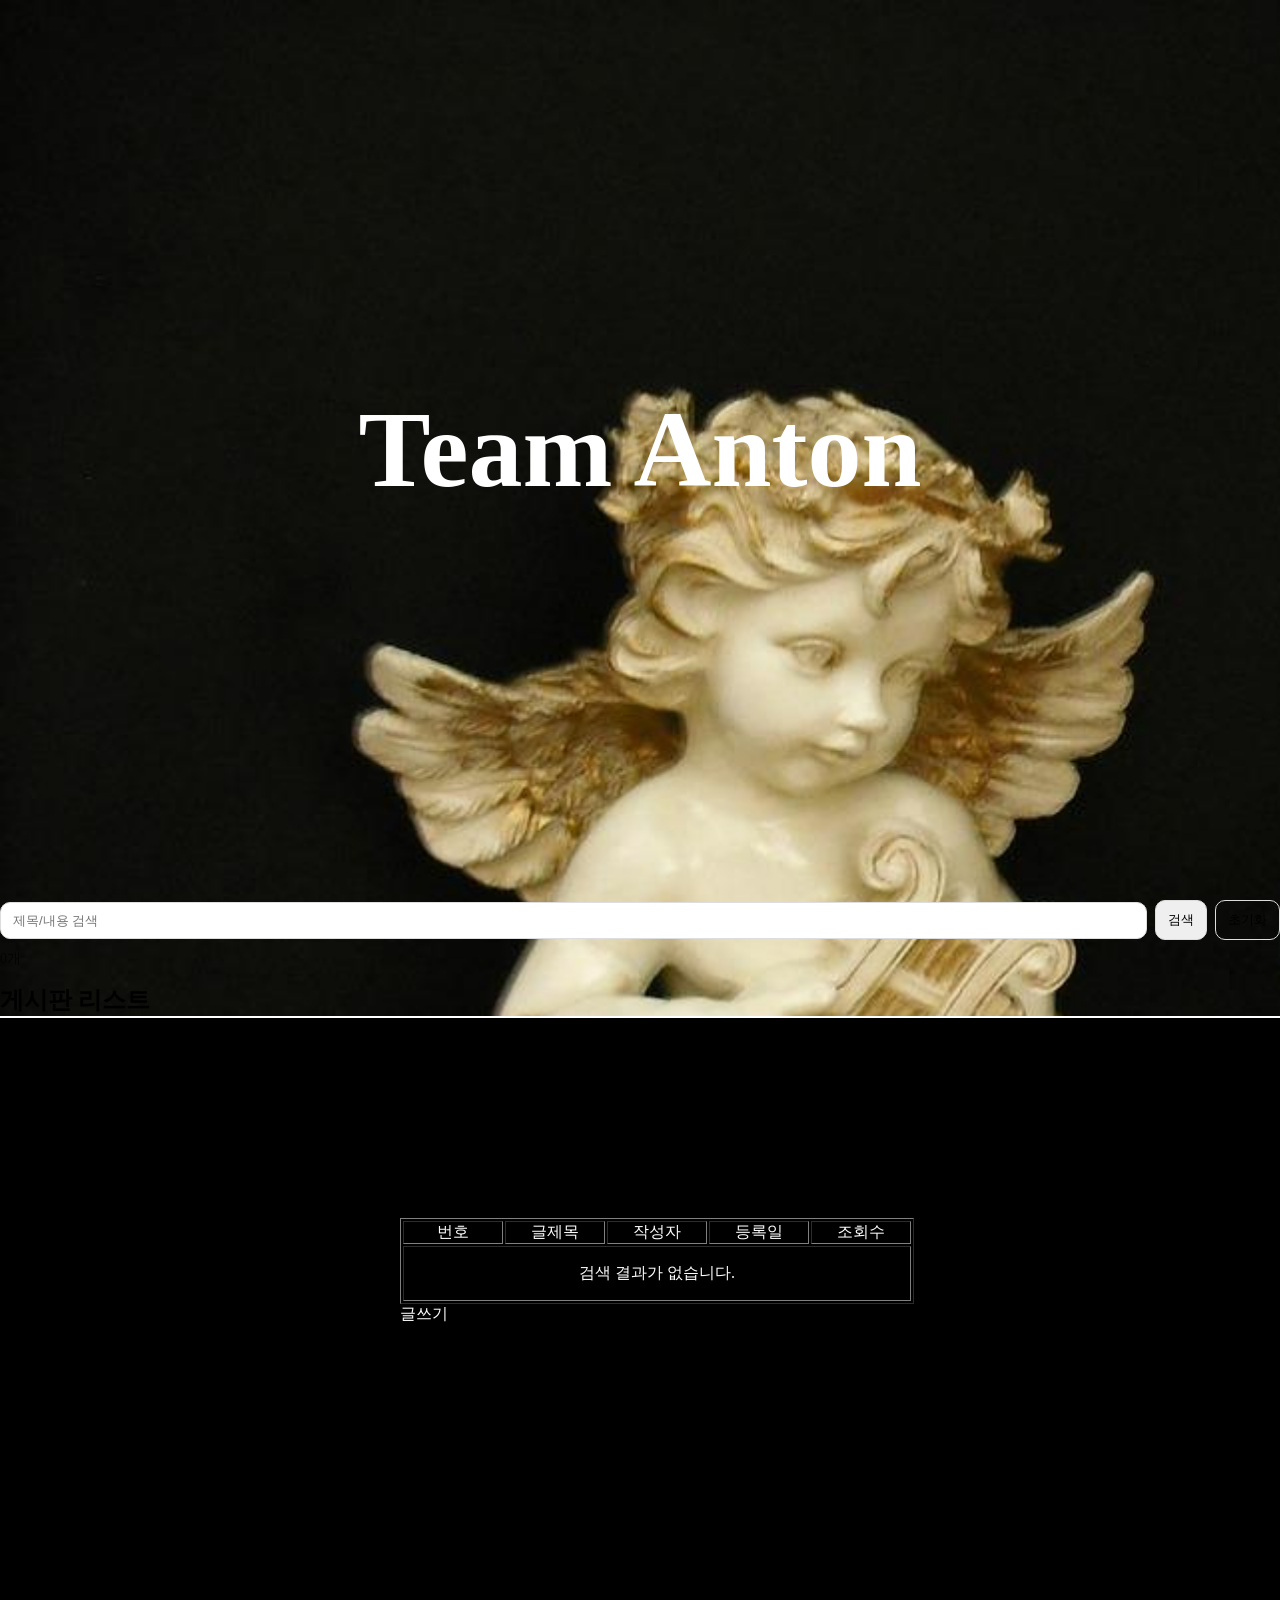
<file: list.html>
<!DOCTYPE html> 
<html lang="en">
    <head>
        <meta charset="UTF-8"/>
        <meta name="viewport" content="width=device-width, initial-scale=1.0"/>
        <link rel="stylesheet" href="list.css">
        <title>게시판</title>
    </head>
    <body>
        <div class="cursorItem">
            <span class="cursor"></span>
        </div>

        <div class="main">
            <header class="contain_menu">
                <div class="logo">
                    <span>RIIZE</span>
                </div>
                <div class="under">
                    <ul class="menu">
                        <li><a href="/main.html">Home</a></li>
                    </ul>
                </div>
            </header>
            <div class="data">
                <div class="hello">
                <h2>Team Anton</h2>
                </div>
            </div>

            <section class="boardToolbar">
                <div class="searchBox">
                    <input id="searchInput" type="text" placeholder="제목/내용 검색" autocomplete="off" />
                    <button id="searchBtn" type="button">검색</button>
                    <button id="resetBtn" type="button" class="ghost">초기화</button>
                </div>
                <p id="resultMeta" class="resultMeta" aria-live="polite"></p>
            </section>

            <h2>게시판 리스트</h2>
            <section class="writeF">
                <table border="1">
                    <thead>
                        <tr>
                            <td>번호</td>
                            <td>글제목</td>
                            <td>작성자</td>
                            <td>등록일</td>
                            <td>조회수</td>
                        </tr>
                    </thead>
                    <tbody id="tbody"></tbody>
                </table>
                <a href="./write.html">글쓰기</a>
            </section>
        </div>
        <script src="./list.js"></script>
    </body>
</html>
</file>
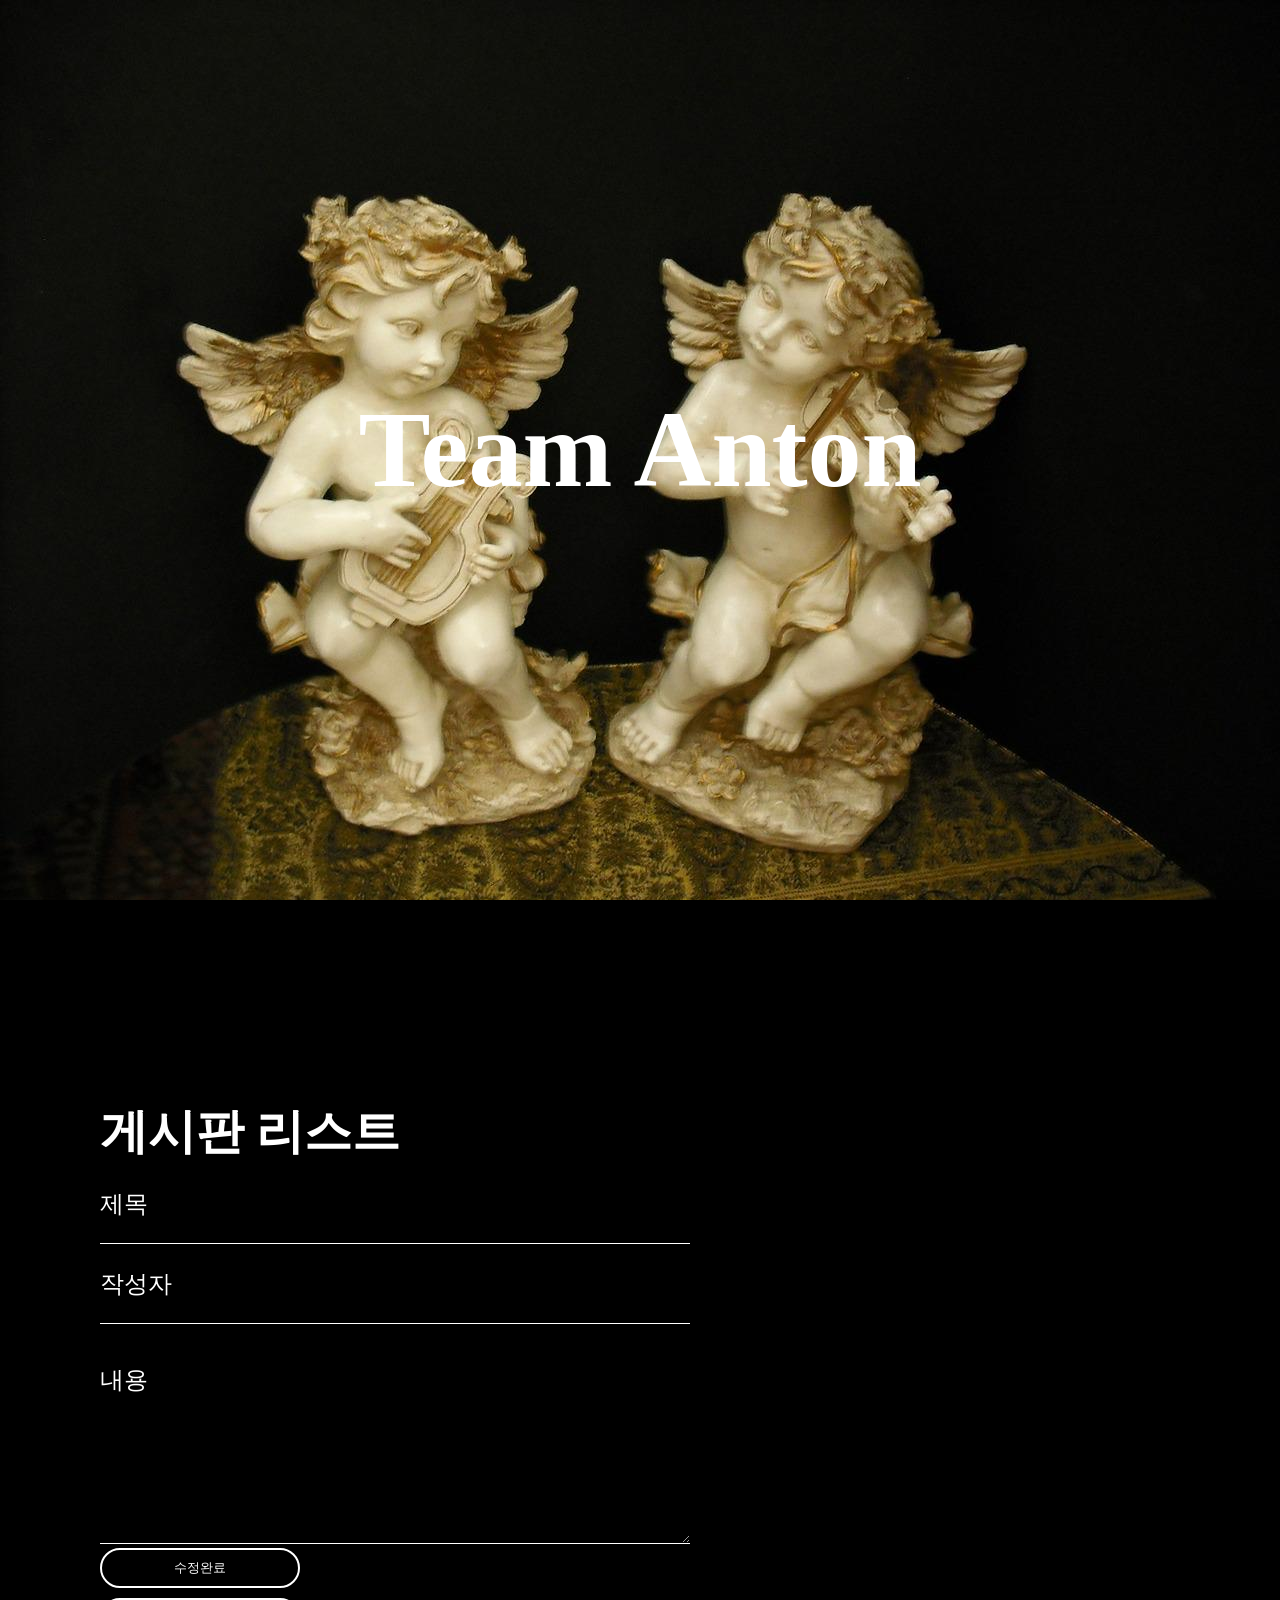
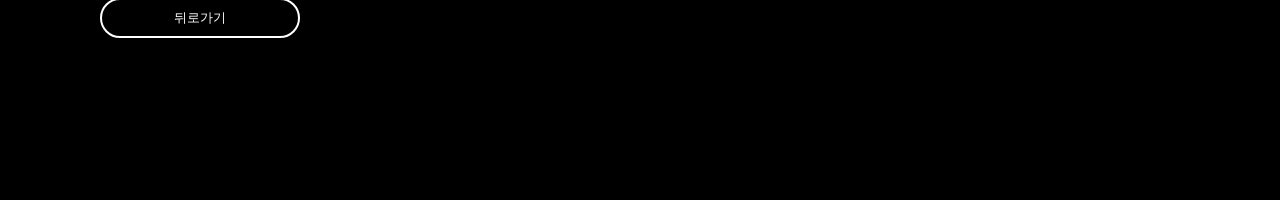
<file: modify.html>
<!DOCTYPE html> 
<html lang="en">
    <head>
        <meta charset="UTF-8"/>
        <meta name="viewport" content="width=device-width, initial-scale=1.0"/>
        <link rel="stylesheet" href="write.css">
        <title>게시판</title>
    </head>
    <body>
        <div class="cursorItem">
            <span class="cursor"></span>
        </div>
        <div class="main">
            <header class="contain_menu">
                <div class = "logo">
                    <span>RIIZE</span>
                </div>
                <div class = "under">
                    <ul class="menu">
                        <li><a href="/main.html">Home</a></li>
                    </ul>
                </div>
            </header>
            <div class="data">
                <div class = "hello">
                    <h2>Team Anton</h2>
                </div>
            </div>
        </div>

            <section class="writeF">
                <h2>게시판 리스트</h2>

                <form id="modifyForm">
                    <div><input type="text" name="subject" placeholder="제목"/></div>
                    <div><input type="text" name="writer" placeholder="작성자"/></div>
                    <div><textarea name="content"  placeholder="내용"></textarea></div>
                    <input type="submit" value="수정완료" class="inputBtn"/>
                </form>
                <button id="back" style="margin-top: 10px">뒤로가기</button>
            </section>
            
            
            <script src="./modify.js"/>
    </body>
</html>
</file>
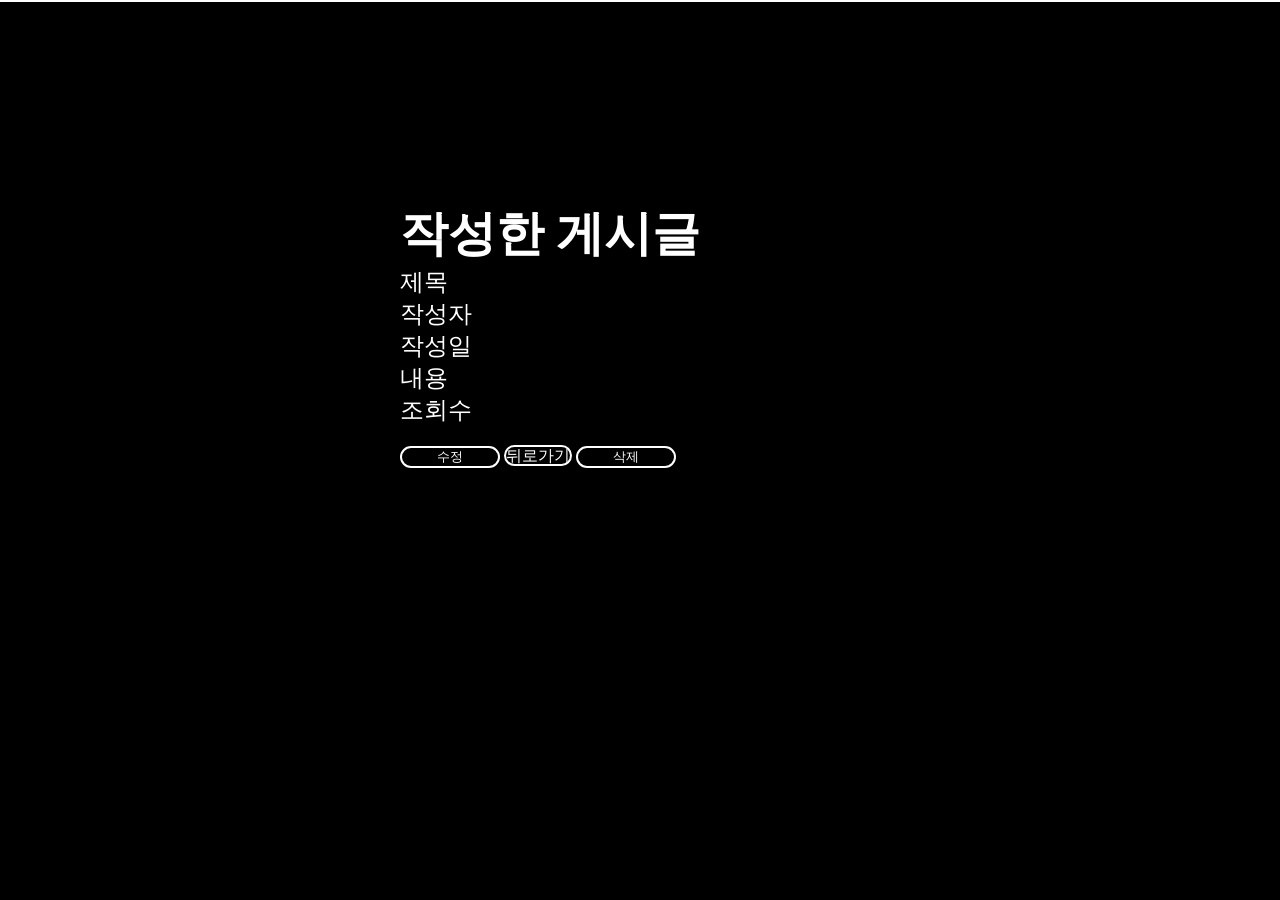
<file: view.html>
<!DOCTYPE html> 
<html lang="en">
    <head>
        <meta charset="UTF-8"/>
        <meta name="viewport" content="width=device-width, initial-scale=1.0"/>
        <link rel="stylesheet" href="view.css">
        <title>게시판</title>
    </head>
    <body>
        <div class="cursorItem">
            <span class="cursor"></span>
        </div>
        <div class="main">
            <header class="contain_menu">
                <div class = "logo">
                    <span>RIIZE</span>
                </div>
                <div class = "under">
                    <ul class="menu">
                        <li><a href="/main.html">Home</a></li>
                    </ul>
                </div>
            </header>
        </div>
        <section class="writeF">
            <h2>작성한 게시글</h2>
            <form id="viewForm">
                <div id="subject">제목 </div>
                <div id="writer">작성자 </div>
                <div id="date">작성일 </div>
                <div id="content">내용 <br/> </div>
                <div id="views">조회수 </div>
            </form>
            <button id="modify">수정</button>
            <a href="./list.html">뒤로가기</a>
            <button id="delete">삭제</button>
        </section>

        <script src="./view.js"/>
    </body>
</html>
</file>
<file: list.css>
*{
    margin: 0;
    padding: 0;
    box-sizing: border-box;
}

.uoqmunthenkhung-regular {
    font-family: "UoqMunThenKhung", serif;
    font-weight: 400;
    font-style: normal;
}

:root{
    --white-color : #fff;
    --black--color : #140a00;
    --grey--color : #676767;
    --yellow--color : rgb(246, 210, 51);
    --side--padding : 30px;
}

body {
    font-family: Public Sans;
    scroll-behavior: smooth;
    overflow-x: hidden;
}

.cursorItem {
    position: absolute;
    top: 0px;
    left: 0px;
    z-index: 1000;
    pointer-events: none;
    mix-blend-mode: difference;
}

.cursor{
    position: fixed;
    width: 40px;
    height: 40px;
    background-color: var(--white-color);
    border-radius: 50%;
    margin: -60px -60px;
    opacity: 1;
    transition: all 0.2s ease-in-out;
}

ul{
    list-style: none;
}

li{
    float: left;
}

.main{
    background-image: url(image/image1.jpg);
    background-size: cover;
}

.contain_menu{
    position: fixed;
    mix-blend-mode: difference;
}

header{
    width: auto;
    padding: var(--side--padding);
    transition: all 0.6s ease-out;
    opacity: 0;
}

header.visible{
    opacity: 1;
}

.logo{
    height: 100%;
    color: var(--white-color);
    margin: 20px var(--side--padding);
    font-size: 40px;
    animation: fadeInLeft 3s;
    -webkit-animation: fadeInLeft 3s;
    animation-delay: 1s;
    position: fixed;
}

.contain_menu .under{
    color: var(--white-color);
    position: fixed;
    margin: 20px var(--side--padding);
    font-size: 32px;
    right: 0;
}

.contain_menu .under li{
    margin-right: 40px;
}

a{
    text-decoration: none;
}

.contain_menu .under li a{
    display: block;
    color: var(--white-color);
}

.contain_menu .under li:hover > a{
    color: var(--yellow--color);
}

.data{
    display: flex;
    width: 100%;
    height: 100vh;
    align-items: center;
}

.data .hello .info{
    display: flex;
    line-height: 1.4;
    height: auto;
    font-size: 36px;
    margin-bottom: 20px;
    color: var(--grey--color);
}

.menu {
    animation: fadeInRight 3s;
    -webkit-animation: fadeInRight 3s;
    animation-delay: 1s;
}

.hello{
    font-size: 72px;
    color: var(--white-color);
    width: 100%;
    justify-content: center;
    text-align: center;
    animation: fadein 2s;
    animation-delay: 0.5s;
    -moz-animation: fadein 2s; /* Firefox */
    -webkit-animation: fadein 2s; /* Safari and Chrome */
    -o-animation: fadein 2s; /* Opera */
}

@keyframes fadein {
    from {
        opacity: 0;
    }
    to {
        opacity: 1;
    }
}
@-moz-keyframes fadein { /* Firefox */
    from {
        opacity: 0;
    }
    to {
        opacity: 1;
    }
}
@-webkit-keyframes fadein { /* Safari and Chrome */
    from {
        opacity: 0;
    }
    to {
        opacity: 1;
    }
}
@-o-keyframes fadein { /* Opera */
    from {
        opacity: 0;
    }
    to {
        opacity: 1;
    }
}

@keyframes fadeInLeft {
    0% {
        opacity: 0;
        transform: translate3d(-100%, 0, 0);
    }

    to {
        opacity: 1;
        transform: translateZ(0);
    }
}

@-webkit-keyframes fadeInLeft {
    0% {
        opacity: 0;
        transform: translate3d(-100%, 0, 0);
    }

    to {
        opacity: 1;
        transform: translateZ(0);
    }
}

@keyframes fadeInRight {
    0% {
        opacity: 0;
        transform: translate3d(100%, 0, 0);
    }

    to {
        opacity: 1;
        transform: translateZ(0);
    }
}

@-webkit-keyframes fadeInRight {
    0% {
        opacity: 0;
        transform: translate3d(100%, 0, 0);
    }

    to {
        opacity: 1;
        transform: translateZ(0);
    }
}

.data .click_button{
    margin-top: 600px;
}

.click_button a:hover > span{
    color: var(--yellow--color);
}

.aa:hover{
    color: var(--yellow--color);
    box-shadow:200px 0 0 0 rgba(0,0,0,0.5) inset;
}

.data .click_button .down{
    color: var(--white-color);
    font-size: 26px;
}

.writeF{
    height: 100vh;
    background-color: black;
    color: white;
    padding-left: 400px;
    padding-top: 200px;
    border-top: 2px solid white;
}

.writeF h2{
    color: white;
    font-size: 48px;
}

.writeF p {
    color: white;
    padding-top: 20px;
    font-size: 24px;
}

#writeForm{
    font-size: 40px;
    margin-top: 20px;
}

#tbody{
    color: white;
}

.writeF div{
    font-size: 24px;
}

.writeF a{
    color : white;
}

td {
    width: 100px;
    text-align: center;
}

.boardToolbar{
    display: flex;
    flex-direction: column; 
    gap: 10px; 
    margin-bottom: 16px; 
}

.searchBox{ 
    display: flex; 
    gap: 8px; 
    align-items: center; 
    flex-wrap: wrap; 
}
.searchBox input{
    flex: 1;
    min-width: 180px;
    padding: 10px 12px; 
    border: 1px solid #ddd;
    border-radius: 10px;
}

.searchBox button{ 
    padding: 10px 12px;
    border: 1px solid #ddd;
    border-radius: 10px;
    cursor: pointer;
}

.searchBox button.ghost{
    background: transparent;
}

.resultMeta{ 
    font-size: 14px; 
    opacity: .7; 
    margin: 0; 
}

.boardList{ 
    list-style: none;
    padding: 0; 
    margin: 0; 
    display: grid; 
    grid-template-columns: repeat(2, 1fr); 
    gap: 12px; 
}

.boardItem{
    border: 1px solid #eee; 
    border-radius: 14px; 
    padding: 14px; 
}

.boardItem .title{ 
    font-weight: 700;
    margin: 0 0 8px; 
}

.boardItem .meta{ 
    font-size: 12px; 
    opacity: .7; 
    margin: 0;
}

.emptyState{ 
    border: 1px dashed #ddd; 
    border-radius: 14px; 
    padding: 24px; 
    text-align: center; 
}

.emptyTitle{ 
    font-weight: 700; 
    margin: 0 0 6px; 
}

.emptyDesc{ 
    margin: 0; 
    opacity: .7;
}

@media (max-width: 768px) {
    .boardList{
        grid-template-columns:1fr;
    }
}
</file>
<file: write.css>
*{
    margin: 0;
    padding: 0;
    box-sizing: border-box;
}

.uoqmunthenkhung-regular {
    font-family: "UoqMunThenKhung", serif;
    font-weight: 400;
    font-style: normal;
}

:root{
    --white-color : #fff;
    --black--color : #140a00;
    --grey--color : #676767;
    --yellow--color : rgb(246, 210, 51);
    --side--padding : 30px;
}

body {
    font-family: Public Sans;
    scroll-behavior: smooth;
    overflow-x: hidden;
}

.cursorItem {
    position: absolute;
    top: 0px;
    left: 0px;
    z-index: 1000;
    pointer-events: none;
    mix-blend-mode: difference;
}

.cursor{
    position: fixed;
    width: 40px;
    height: 40px;
    background-color: var(--white-color);
    border-radius: 50%;
    margin: -60px -60px;
    opacity: 1;
    transition: all 0.2s ease-in-out;
}

ul{
    list-style: none;
}

li{
    float: left;
}

.main{
    background-image: url(image/image1.jpg);
    background-size: cover;
}

.contain_menu{
    position: fixed;
    mix-blend-mode: difference;
}

header{
    width: auto;
    padding: var(--side--padding);
    transition: all 0.6s ease-out;
    opacity: 0;
}

header.visible{
    opacity: 1;
}

.logo{
    height: 100%;
    color: var(--white-color);
    margin: 20px var(--side--padding);
    font-size: 40px;
    animation: fadeInLeft 3s;
    -webkit-animation: fadeInLeft 3s;
    animation-delay: 1s;
    position: fixed;
}

.contain_menu .under{
    color: var(--white-color);
    position: fixed;
    margin: 20px var(--side--padding);
    font-size: 32px;
    right: 0;
}

.contain_menu .under li{
    margin-right: 40px;
}

a{
    text-decoration: none;
}

.contain_menu .under li a{
    display: block;
    color: var(--white-color);
}

.contain_menu .under li:hover > a{
    color: var(--yellow--color);
}

.data{
    display: flex;
    width: 100%;
    height: 100vh;
    align-items: center;
}

.data .hello .info{
    display: flex;
    line-height: 1.4;
    height: auto;
    font-size: 36px;
    margin-bottom: 20px;
    color: var(--grey--color);
}

.menu {
    animation: fadeInRight 3s;
    -webkit-animation: fadeInRight 3s;
    animation-delay: 1s;
}

.hello{
    font-size: 72px;
    color: var(--white-color);
    width: 100%;
    justify-content: center;
    text-align: center;
    animation: fadein 2s;
    animation-delay: 0.5s;
    -moz-animation: fadein 2s; /* Firefox */
    -webkit-animation: fadein 2s; /* Safari and Chrome */
    -o-animation: fadein 2s; /* Opera */
}

@keyframes fadein {
    from {
        opacity: 0;
    }
    to {
        opacity: 1;
    }
}
@-moz-keyframes fadein { /* Firefox */
    from {
        opacity: 0;
    }
    to {
        opacity: 1;
    }
}
@-webkit-keyframes fadein { /* Safari and Chrome */
    from {
        opacity: 0;
    }
    to {
        opacity: 1;
    }
}
@-o-keyframes fadein { /* Opera */
    from {
        opacity: 0;
    }
    to {
        opacity: 1;
    }
}

@keyframes fadeInLeft {
    0% {
        opacity: 0;
        transform: translate3d(-100%, 0, 0);
    }

    to {
        opacity: 1;
        transform: translateZ(0);
    }
}

@-webkit-keyframes fadeInLeft {
    0% {
        opacity: 0;
        transform: translate3d(-100%, 0, 0);
    }

    to {
        opacity: 1;
        transform: translateZ(0);
    }
}

@keyframes fadeInRight {
    0% {
        opacity: 0;
        transform: translate3d(100%, 0, 0);
    }

    to {
        opacity: 1;
        transform: translateZ(0);
    }
}

@-webkit-keyframes fadeInRight {
    0% {
        opacity: 0;
        transform: translate3d(100%, 0, 0);
    }

    to {
        opacity: 1;
        transform: translateZ(0);
    }
}

.data .click_button{
    margin-top: 600px;
}

.click_button a:hover > span{
    color: var(--yellow--color);
}

.aa:hover{
    color: var(--yellow--color);
    box-shadow:200px 0 0 0 rgba(0,0,0,0.5) inset;
}

.data .click_button .down{
    color: var(--white-color);
    font-size: 26px;
}

.writeF{
    height: 100vh;
    background-color: black;
    display: flex;
    flex-direction: column;
    padding-left: 100px;
    padding-top: 200px;
}

.writeF h2{
    color: white;
    font-size: 48px;
}

#writeForm{
    color: white;
    font-size: 40px;
    margin-top: 20px;
}

.writeF div input{
    outline: none;
    width: 50%;
    height: 80px;
    background-color: black;
    border: 0;
    border-bottom: white solid 1px;
    color: white;
    font-size: 24px;
}

.writeF div input::placeholder {
    color: white;
}

.writeF div input:focus{
    outline: 2px solid #d5ca00;
    border-bottom: #d5ca00 solid 2px;
}

.writeF div textarea{
    width: 50%;
    margin-top: 20px;
    padding-top: 20px;
    height: 200px;
    font-size: 24px;
    background-color: black;
    border: none;
    border-bottom: white solid 1px;
}

.writeF div textarea:focus{
    outline-color: #d5ca00;
}

.writeF div textarea::placeholder{
    color: white;
}

.writeBtn{
    border: 2px solid white;
    width: 200px;
    height: 50px;
    color: black;
    background-color: white;
    border-radius: 20px;
    text-align: center;
    display: flex;
    justify-content: center;
    align-items:center;
    margin-bottom: 20px;
}

.writeBtn:hover{
    background-color: black;
    color: white;
}

.backBtn{
    border: 2px solid white;
    width: 200px;
    height: 50px;
    color: black;
    background-color: white;
    border-radius: 20px;
    text-align: center;
    display: flex;
    justify-content: center;
    align-items:center;
}

.backBtn:hover{
    background-color: black;
    color: white;
}

.inputBtn{
    border-radius: 20px;
    width: 200px;
    height: 40px;
    border: 2px solid white;
    background-color: black;
    color: white;
}

#back {
    border-radius: 20px;
    width: 200px;
    height: 40px;
    border: 2px solid white;
    background-color: black;
    color: white;
}
</file>
<file: view.css>
*{
    margin: 0;
    padding: 0;
    box-sizing: border-box;
}

.uoqmunthenkhung-regular {
    font-family: "UoqMunThenKhung", serif;
    font-weight: 400;
    font-style: normal;
}

:root{
    --white-color : #fff;
    --black--color : #140a00;
    --grey--color : #676767;
    --yellow--color : rgb(246, 210, 51);
    --side--padding : 30px;
}

body {
    font-family: Public Sans;
    scroll-behavior: smooth;
    overflow-x: hidden;
}

.cursorItem {
    position: absolute;
    top: 0px;
    left: 0px;
    z-index: 1000;
    pointer-events: none;
    mix-blend-mode: difference;
}

.cursor{
    position: fixed;
    width: 40px;
    height: 40px;
    background-color: var(--white-color);
    border-radius: 50%;
    margin: -60px -60px;
    opacity: 1;
    transition: all 0.2s ease-in-out;
}

ul{
    list-style: none;
}

li{
    float: left;
}

.main{
    background-image: url(image/image1.jpg);
    background-size: cover;
}

.contain_menu{
    position: fixed;
    mix-blend-mode: difference;
}

header{
    width: auto;
    padding: var(--side--padding);
    transition: all 0.6s ease-out;
    opacity: 0;
}

header.visible{
    opacity: 1;
}

.logo{
    height: 100%;
    color: var(--white-color);
    margin: 20px var(--side--padding);
    font-size: 40px;
    animation: fadeInLeft 3s;
    -webkit-animation: fadeInLeft 3s;
    animation-delay: 1s;
    position: fixed;
}

.contain_menu .under{
    color: var(--white-color);
    position: fixed;
    margin: 20px var(--side--padding);
    font-size: 32px;
    right: 0;
}

.contain_menu .under li{
    margin-right: 40px;
}

a{
    text-decoration: none;
}

.contain_menu .under li a{
    display: block;
    color: var(--white-color);
}

.contain_menu .under li:hover > a{
    color: var(--yellow--color);
}

.data{
    display: flex;
    width: 100%;
    height: 100vh;
    align-items: center;
}

.data .hello .info{
    display: flex;
    line-height: 1.4;
    height: auto;
    font-size: 36px;
    margin-bottom: 20px;
    color: var(--grey--color);
}

.menu {
    animation: fadeInRight 3s;
    -webkit-animation: fadeInRight 3s;
    animation-delay: 1s;
}

.hello{
    font-size: 72px;
    color: var(--white-color);
    width: 100%;
    justify-content: center;
    text-align: center;
    animation: fadein 2s;
    animation-delay: 0.5s;
    -moz-animation: fadein 2s; /* Firefox */
    -webkit-animation: fadein 2s; /* Safari and Chrome */
    -o-animation: fadein 2s; /* Opera */
}

@keyframes fadein {
    from {
        opacity: 0;
    }
    to {
        opacity: 1;
    }
}
@-moz-keyframes fadein { /* Firefox */
    from {
        opacity: 0;
    }
    to {
        opacity: 1;
    }
}
@-webkit-keyframes fadein { /* Safari and Chrome */
    from {
        opacity: 0;
    }
    to {
        opacity: 1;
    }
}
@-o-keyframes fadein { /* Opera */
    from {
        opacity: 0;
    }
    to {
        opacity: 1;
    }
}

@keyframes fadeInLeft {
    0% {
        opacity: 0;
        transform: translate3d(-100%, 0, 0);
    }

    to {
        opacity: 1;
        transform: translateZ(0);
    }
}

@-webkit-keyframes fadeInLeft {
    0% {
        opacity: 0;
        transform: translate3d(-100%, 0, 0);
    }

    to {
        opacity: 1;
        transform: translateZ(0);
    }
}

@keyframes fadeInRight {
    0% {
        opacity: 0;
        transform: translate3d(100%, 0, 0);
    }

    to {
        opacity: 1;
        transform: translateZ(0);
    }
}

@-webkit-keyframes fadeInRight {
    0% {
        opacity: 0;
        transform: translate3d(100%, 0, 0);
    }

    to {
        opacity: 1;
        transform: translateZ(0);
    }
}

.data .click_button{
    margin-top: 600px;
}

.click_button a:hover > span{
    color: var(--yellow--color);
}

.aa:hover{
    color: var(--yellow--color);
    box-shadow:200px 0 0 0 rgba(0,0,0,0.5) inset;
}

.data .click_button .down{
    color: var(--white-color);
    font-size: 26px;
}

.writeF{
    height: 100vh;
    background-color: black;
    color: white;
    padding-left: 400px;
    padding-top: 200px;
    border-top: 2px solid white;
}

.writeF form{
    display: block;
    flex-direction: row;
}

.writeF h2{
    color: white;
    font-size: 48px;
}

.writeF p {
    color: white;
    padding-top: 20px;
    font-size: 24px;
}

#writeForm{
    color: white;
    font-size: 40px;
    margin-top: 20px;
}

.writeF div{
    font-size: 24px;
}

#modify, #delete{
    margin-top: 20px;
    border-radius: 20px;
    color: white;
    background-color: black;
    border: 2px solid white;
    width: 100px;
}

a{
    border-radius: 20px;
    border: 2px solid white;
    color: white;
    background-color: black;
    width: 200px;
}
</file>
